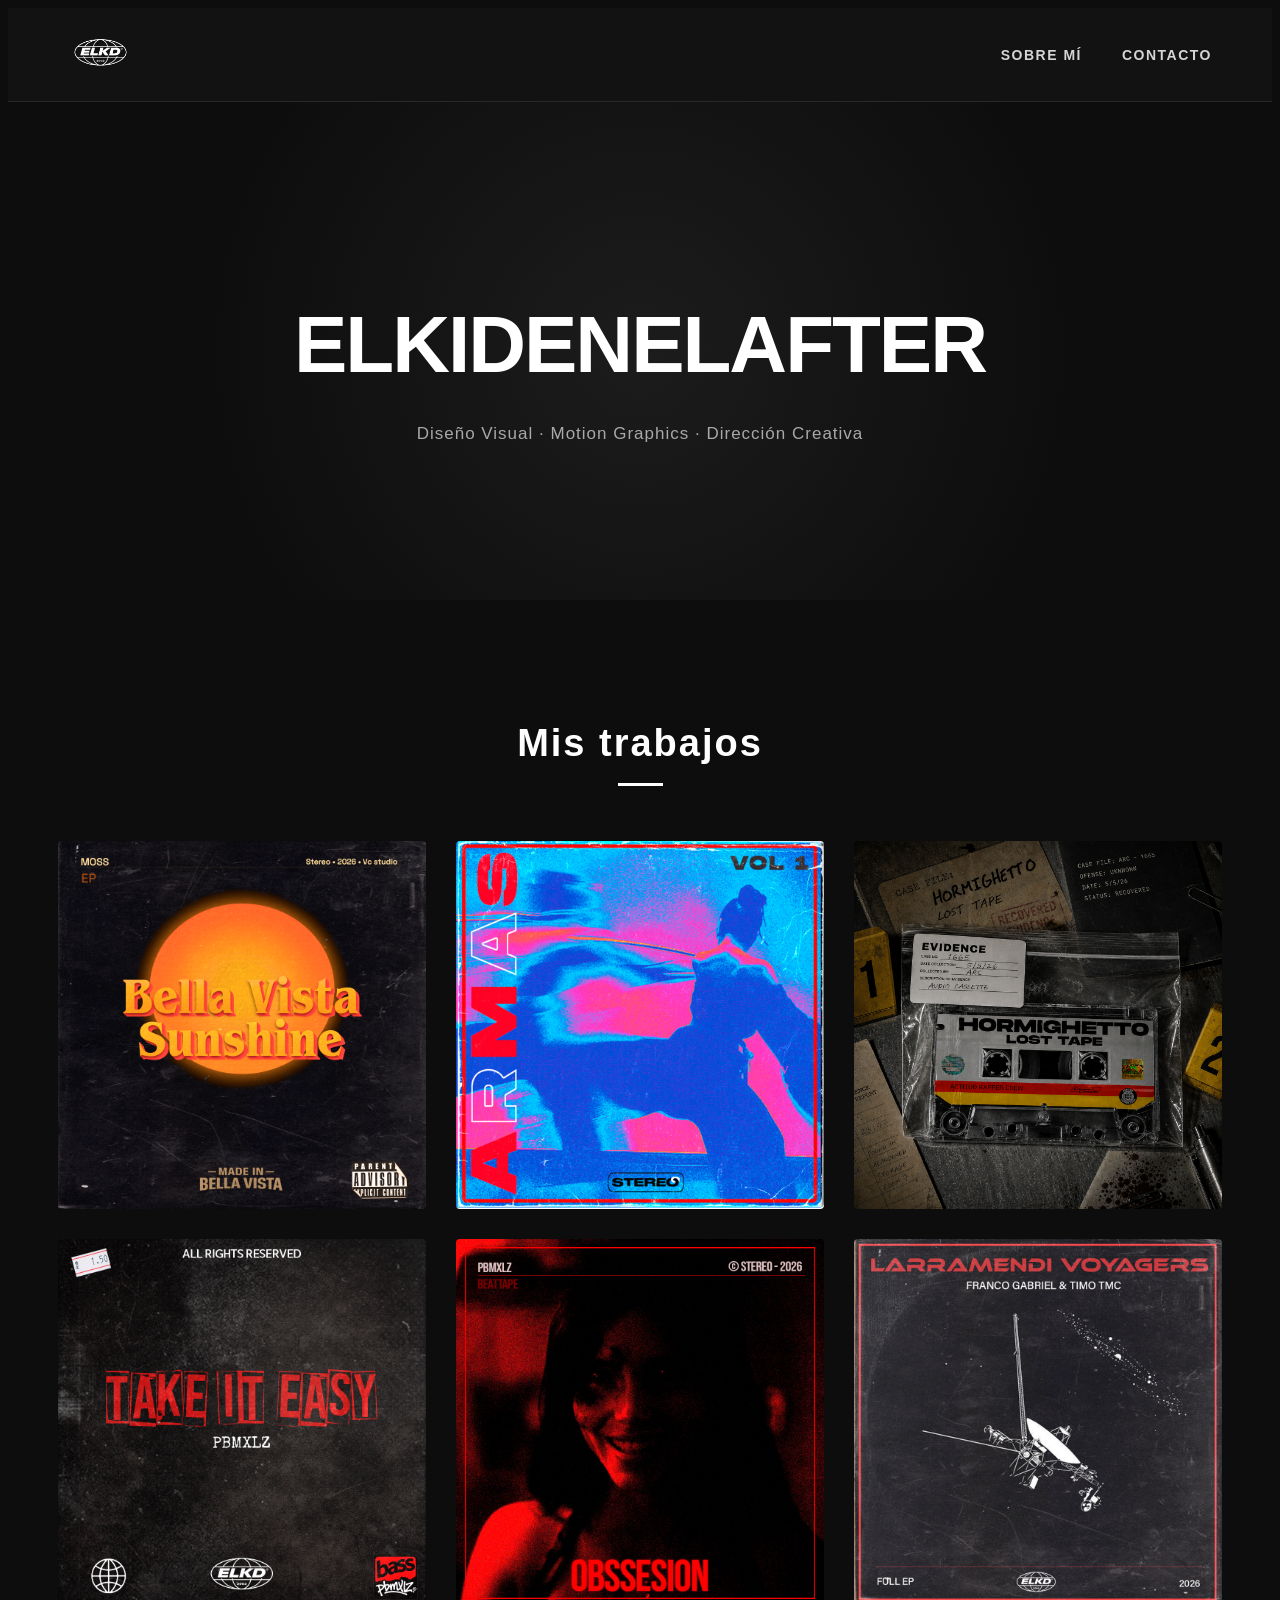
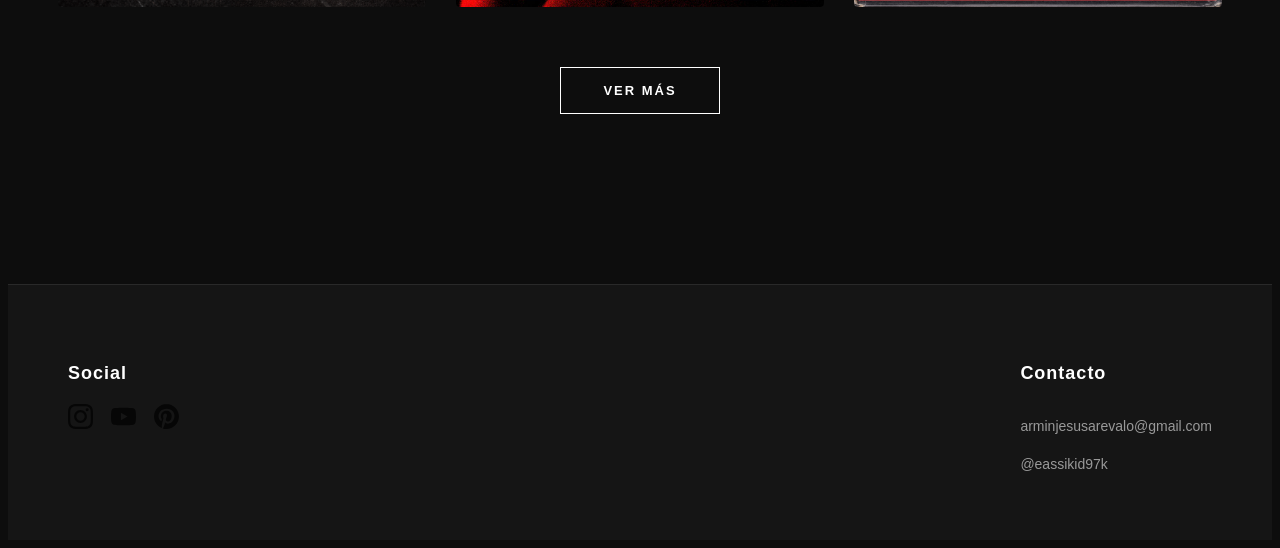
<file: index.html>
<!DOCTYPE html>
<html lang="es">
<head>
    <meta charset="UTF-8">
    <meta name="viewport" content="width=device-width, initial-scale=1.0">
    <link rel="stylesheet" href="style.css">
    <title>Portafolio | Armin Arevalo</title>
</head>
<body>

    <!-- ================= HEADER ================= -->
    <header>
        <div class="logo">
            <img src="Imagenes/Logotipo ELKD.png" alt="Logo ELKIDENELAFTER">
        </div>
        <nav>
            <ul>
                <li><a href="#sobre-mi">SOBRE MÍ</a></li>
                <li><a href="#contacto">CONTACTO</a></li>
            </ul>
        </nav>
    </header>

    <!-- ================= HERO ================= -->
    <section id="hero">
        <h1>ELKIDENELAFTER</h1>
        <p>Diseño Visual · Motion Graphics · Dirección Creativa</p>
    </section>

    <!-- ================= GALERÍA ================= -->
    <section id="visuales">
        <h2>Mis trabajos</h2>
        <div class="galeria">
            <div class="item">
                <a>
                    <img src="Imagenes/Portadas/Tapa de discos/BV Sunshine.png" alt="Bella Vista Sunshine">
                </a>
            </div>
            <div class="item">
                <a href="visuales.html">
                    <img src="Imagenes/Portadas/Tapa de discos/Armas Portada.png" alt="Armas">
                </a>
            </div>
            <div class="item">
                <a href="visuales.html">
                    <img src="Imagenes/Portadas/Tapa de discos/LosTape ARC.png" alt="Lost Tape">
                </a>
            </div>
            <div class="item">
                <a href="visuales.html">
                    <img src="Imagenes\Portadas\Tapa de discos\Portada take it easy.png" alt="Take It Easy">
                </a>
            </div>
            <div class="item">
                <a>
                    <img src="Imagenes/Portadas/Tapa de discos/Obsession Portada.jpg" alt="Obsession">
                </a>
            </div>
            <div class="item">
                <a href="visuales.html">
                    <img src="Imagenes/Portadas/Tapa de discos/Voyagers Larramendi Portada.png" alt="Larramendi">
                </a>
            </div>
            
        </div>

        <div class="ver-mas">
            <a href="visuales.html" class="btn-ver-mas">VER MÁS</a>
        </div>
    </section>


    <!-- ================= FOOTER / CONTACTO ================= -->
    <footer id="contacto">
        <div class="footer-container">
            <div class="footer-col">
                <h3>Social</h3>
                <div class="social">
                    <a href="https://www.instagram.com/eassikid97k/" target="_blank">
                        <img src="Imagenes/svg/instagram.svg" alt="Instagram">
                    </a>
                    <a href="https://www.youtube.com/@PBMXLZ" target="_blank">
                        <img src="Imagenes/svg/youtube.svg" alt="YouTube">
                    </a>
                    <a href="https://es.pinterest.com/eassikid/" target="_blank">
                        <img src="Imagenes/svg/pinterest.svg" alt="Pinterest">
                    </a>
                </div>
            </div>
            <div class="footer-col">
                <h3>Contacto</h3>
                <p>arminjesusarevalo@gmail.com</p>
                <p>@eassikid97k</p>
            </div>
        </div>
    </footer>

</body>
</html>
</file>
<file: style.css>
```css
/* ==================================================
   RESET
================================================== */

* {
    margin: 0;
    padding: 0;
    box-sizing: border-box;
}


/* ==================================================
   BODY
================================================== */

body {
    font-family: Arial, Helvetica, sans-serif;
    background: #0d0d0d;
    color: #ffffff;
}


/* ==================================================
   HEADER
================================================== */

header {
    display: flex;
    justify-content: space-between;
    align-items: center;

    padding: 14px 60px;

    background: rgba(20, 20, 20, 0.95);

    position: sticky;
    top: 0;

    z-index: 1000;

    border-bottom: 1px solid #292929;

    backdrop-filter: blur(10px);
}


/* LOGO */

.logo img {
    width: 65px;
    display: block;

    transition: 0.3s ease;
}

.logo img:hover {
    transform: scale(1.08);
}


/* ==================================================
   NAVEGACIÓN
================================================== */

nav ul {
    display: flex;

    list-style: none;

    gap: 40px;
}

nav a {
    position: relative;

    text-decoration: none;

    color: #d5d5d5;

    font-size: 14px;

    font-weight: bold;

    letter-spacing: 1.5px;

    transition: 0.3s ease;
}


/* Línea debajo del link */

nav a::after {
    content: "";

    position: absolute;

    left: 0;
    bottom: -7px;

    width: 0;
    height: 2px;

    background: #ffffff;

    transition: 0.3s ease;
}

nav a:hover {
    color: #ffffff;
}

nav a:hover::after {
    width: 100%;
}


/* ==================================================
   HERO
================================================== */

#hero,
#hero-proyectos {

    min-height: 42vh;

    display: flex;

    justify-content: center;
    align-items: center;

    flex-direction: column;

    text-align: center;

    padding: 60px 20px;

    background:
        radial-gradient(
            circle at center,
            #1c1c1c 0%,
            #0d0d0d 65%
        );
}


/* TÍTULO */

#hero h1,
#hero-proyectos h1 {

    font-size: clamp(45px, 7vw, 80px);

    font-weight: 900;

    letter-spacing: -2px;

    margin-bottom: 18px;

    line-height: 1;
}


/* SUBTÍTULO */

#hero p,
#hero-proyectos p {

    font-size: 17px;

    color: #a8a8a8;

    letter-spacing: 1px;

    max-width: 600px;

    line-height: 1.6;
}


/* ==================================================
   SECCIONES DE VISUALES
================================================== */

#visuales,
#discos,
#singles,
#videos {

    max-width: 1400px;

    margin: auto;

    padding: 90px 50px;
}


/* ==================================================
   TÍTULOS DE SECCIÓN
================================================== */

#visuales h2,
#discos h2,
#singles h2,
#videos h2 {

    position: relative;

    text-align: center;

    font-size: 38px;

    font-weight: 800;

    letter-spacing: 2px;

    margin-bottom: 55px;
}


/* Línea decorativa */

#visuales h2::after,
#discos h2::after,
#singles h2::after,
#videos h2::after {

    content: "";

    display: block;

    width: 45px;

    height: 3px;

    background: #ffffff;

    margin: 18px auto 0;
}


/* ==================================================
   SEPARACIÓN ENTRE SECCIONES
================================================== */

#singles,
#videos {

    border-top: 1px solid #242424;

}


/* ==================================================
   GALERÍA
================================================== */

.galeria {

    display: grid;

    grid-template-columns:
        repeat(auto-fit, minmax(280px, 1fr));

    gap: 30px;
}


/* ==================================================
   TARJETAS
================================================== */

.item {

    position: relative;

    overflow: hidden;

    border-radius: 4px;

    background: #161616;

    cursor: pointer;

    transition:
        transform 0.4s ease,
        box-shadow 0.4s ease;
}


/* Imagen */

.item img {

    width: 100%;

    aspect-ratio: 1 / 1;

    object-fit: cover;

    display: block;

    transition:
        transform 0.6s ease,
        filter 0.6s ease;
}


/* ==================================================
   HOVER DE LAS PORTADAS
================================================== */

.item:hover {

    transform: translateY(-8px);

    box-shadow:
        0 18px 35px rgba(0, 0, 0, 0.45);
}


.item:hover img {

    transform: scale(1.06);

    filter: brightness(0.75);
}


/* ==================================================
   EFECTO DE OVERLAY
================================================== */

.item::after {

    content: "";

    position: absolute;

    inset: 0;

    background: linear-gradient(
        to top,
        rgba(0, 0, 0, 0.25),
        transparent 50%
    );

    opacity: 0;

    transition: 0.4s ease;

    pointer-events: none;
}

.item:hover::after {

    opacity: 1;
}


/* ==================================================
   VIDEOS / YOUTUBE
================================================== */

.videos-subtitulo {

    text-align: center;

    color: #999999;

    margin-top: -30px;

    margin-bottom: 45px;

    font-size: 16px;
}


/* ==================================================
   SLIDER DE VIDEOS
================================================== */

.videos-slider {

    display: flex;

    align-items: center;

    justify-content: center;

    gap: 25px;
}


/* CONTENEDOR */

.videos-container {

    width: 950px;

    max-width: 100%;

    position: relative;
}


/* VIDEO */

.video-item {

    display: none;

    width: 100%;

    aspect-ratio: 16 / 9;

    overflow: hidden;

    background: #161616;

    box-shadow:
        0 20px 45px rgba(0, 0, 0, 0.4);
}


/* VIDEO ACTIVO */

.video-item.activo {

    display: block;
}


/* IFRAME */

.video-item iframe {

    width: 100%;

    height: 100%;

    border: none;

    display: block;
}


/* ==================================================
   BOTONES DEL SLIDER
================================================== */

.slider-btn {

    flex-shrink: 0;

    width: 48px;

    height: 48px;

    border: 1px solid #444444;

    background: #161616;

    color: #ffffff;

    font-size: 20px;

    cursor: pointer;

    transition: 0.3s ease;
}


.slider-btn:hover {

    background: #ffffff;

    color: #111111;

    border-color: #ffffff;
}


/* ==================================================
   BOTÓN VER MÁS
================================================== */

.ver-mas {

    display: flex;

    justify-content: center;

    margin-top: 60px;
}


.btn-ver-mas {

    position: relative;

    padding: 15px 42px;

    border: 1px solid #ffffff;

    color: #ffffff;

    text-decoration: none;

    font-size: 13px;

    font-weight: bold;

    letter-spacing: 2px;

    text-transform: uppercase;

    overflow: hidden;

    transition: 0.3s ease;
}


/* Fondo animado */

.btn-ver-mas::before {

    content: "";

    position: absolute;

    left: 0;
    top: 0;

    width: 0;
    height: 100%;

    background: #ffffff;

    z-index: -1;

    transition: 0.3s ease;
}


.btn-ver-mas:hover {

    color: #0d0d0d;
}


.btn-ver-mas:hover::before {

    width: 100%;
}


/* ==================================================
   SOBRE MÍ
================================================== */

#sobre-mi {

    max-width: 900px;

    margin: auto;

    padding: 100px 40px;

    text-align: center;
}


#sobre-mi h2 {

    margin-bottom: 25px;

    font-size: 35px;
}


#sobre-mi p {

    color: #bdbdbd;

    line-height: 1.8;

    font-size: 17px;
}


/* ==================================================
   FOOTER
================================================== */

footer {

    background: #151515;

    margin-top: 80px;

    padding: 60px;

    border-top: 1px solid #292929;
}


.footer-container {

    max-width: 1400px;

    margin: auto;

    display: flex;

    justify-content: space-between;

    align-items: flex-start;

    gap: 60px;
}


.footer-col {

    display: flex;

    flex-direction: column;
}


.footer-col h3 {

    margin-bottom: 20px;

    font-size: 18px;

    letter-spacing: 1px;
}


.footer-col p {

    color: #999999;

    margin-bottom: 8px;

    font-size: 14px;
}


/* ==================================================
   REDES SOCIALES
================================================== */

.social {

    display: flex;

    gap: 18px;

    align-items: center;
}


.social img {

    width: 25px;

    height: 25px;

    opacity: 0.7;

    transition:
        transform 0.3s ease,
        opacity 0.3s ease;
}


.social img:hover {

    transform: translateY(-3px);

    opacity: 1;
}


/* ==================================================
   RESPONSIVE
================================================== */

@media (max-width: 768px) {

    header {

        padding: 12px 25px;
    }


    nav ul {

        gap: 20px;
    }


    nav a {

        font-size: 11px;
    }


    #hero,
    #hero-proyectos {

        min-height: 35vh;
    }


    #hero h1,
    #hero-proyectos h1 {

        font-size: 42px;
    }


    #visuales,
    #discos,
    #singles,
    #videos {

        padding: 60px 25px;
    }


    #visuales h2,
    #discos h2,
    #singles h2,
    #videos h2 {

        font-size: 28px;
    }


    .galeria {

        grid-template-columns:
            repeat(2, 1fr);

        gap: 15px;
    }


    /* SLIDER */

    .videos-slider {

        gap: 10px;
    }


    .videos-container {

        width: 100%;
    }


    .slider-btn {

        width: 35px;

        height: 35px;

        font-size: 15px;
    }


    footer {

        padding: 45px 25px;
    }


    .footer-container {

        flex-direction: column;

        gap: 35px;
    }

}


/* ==================================================
   MOBILE
================================================== */

@media (max-width: 480px) {

    nav ul {

        gap: 12px;
    }


    nav a {

        font-size: 9px;

        letter-spacing: 1px;
    }


    .logo img {

        width: 55px;
    }


    #hero h1,
    #hero-proyectos h1 {

        font-size: 36px;
    }


    .galeria {

        grid-template-columns: 1fr;
    }


    #visuales,
    #discos,
    #singles,
    #videos {

        padding-left: 20px;

        padding-right: 20px;
    }


    /* SLIDER EN CELULAR */

    .videos-slider {

        gap: 6px;
    }


    .slider-btn {

        width: 32px;

        height: 32px;

        font-size: 13px;
    }

}
```
</file>
